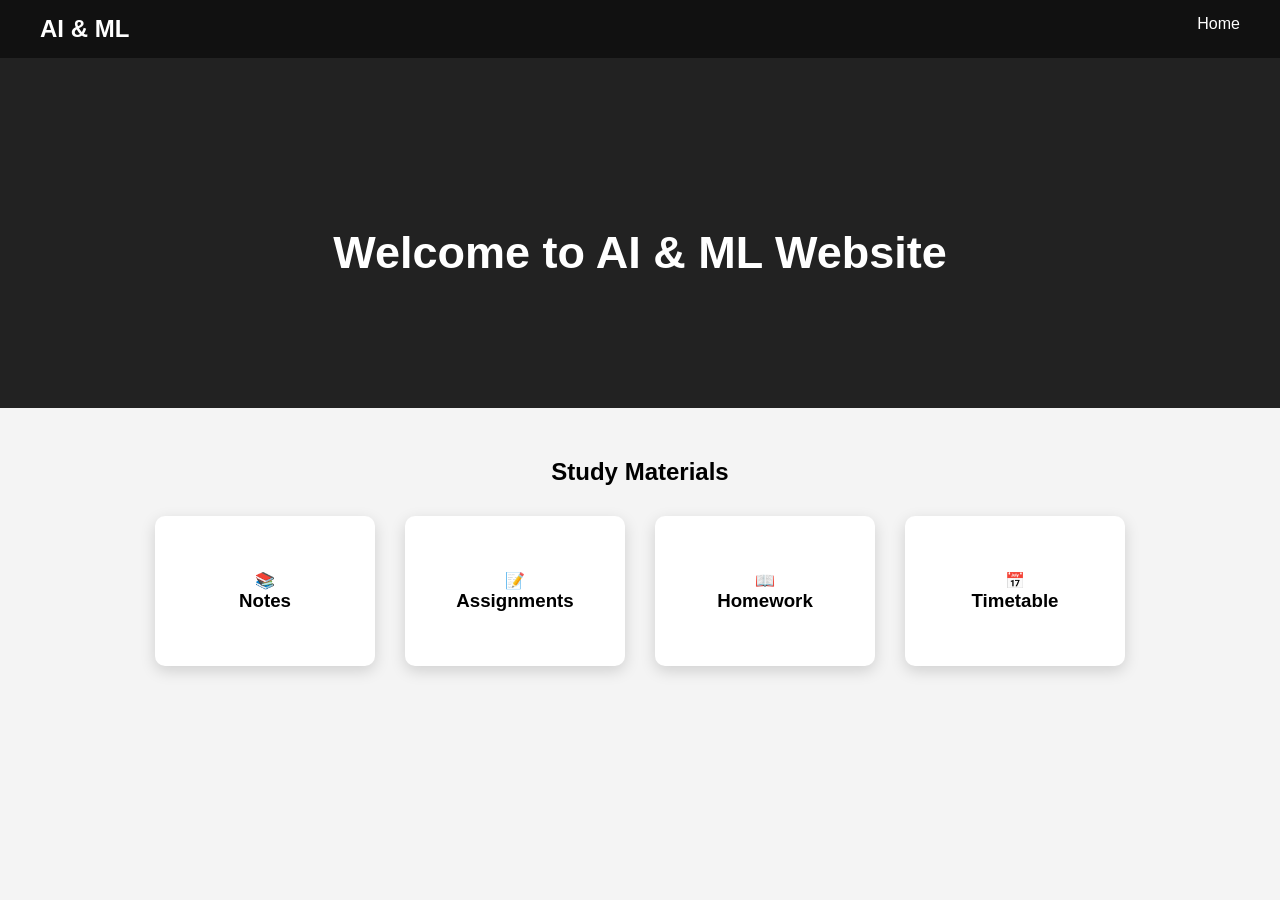
<file: AI/index.html>
<!DOCTYPE html>
<html>
<head>
    <title>AI & ML Website</title>
    <link rel="stylesheet" href="style.css">
</head>

<body>

<nav>
    <h2>AI & ML</h2>

    <ul>
        <li><a href="index.html">Home</a></li>
    </ul>
</nav>

<section class="hero">
    <h1>Welcome to AI & ML Website</h1>
</section>

<section class="materials">

<h2>Study Materials</h2>

<div class="cards">

<a href="notes.html" class="card">
📚
<h3>Notes</h3>
</a>

<a href="assignments.html" class="card">
📝
<h3>Assignments</h3>
</a>

<a href="homework.html" class="card">
📖
<h3>Homework</h3>
</a>

<a href="timetable.html" class="card">
📅
<h3>Timetable</h3>
</a>

</div>

</section>

</body>
</html>
</file>
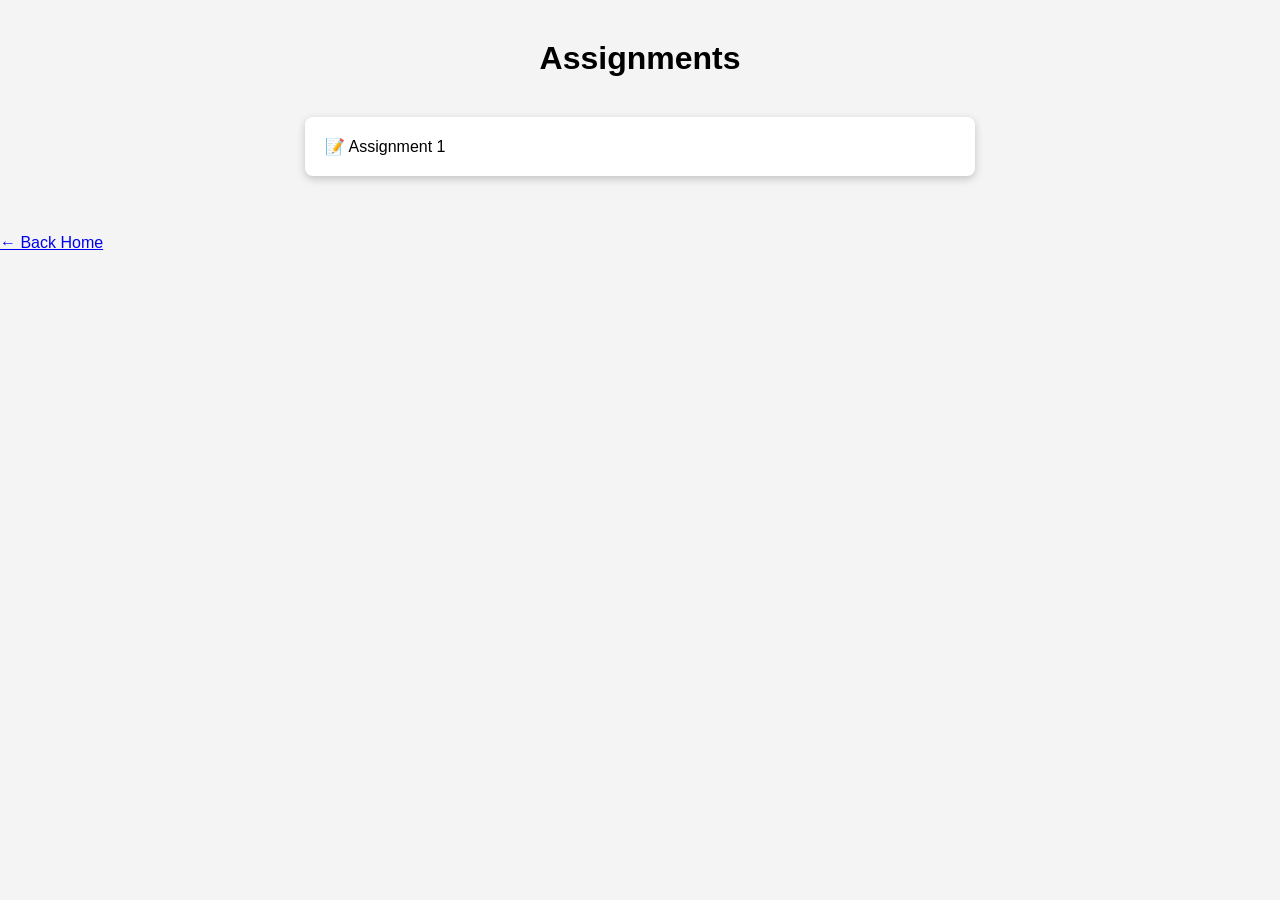
<file: AI/assignments.html>
<!DOCTYPE html>
<html>
<head>
<title>Assignments</title>
<link rel="stylesheet" href="style.css">
</head>

<body>

<h1>Assignments</h1>

<div class="files">

<a href="files\assignments\Week 1.pdf" target="_blank">
📝 Assignment 1
</a>


</div>

<br>

<a href="index.html">← Back Home</a>

</body>
</html>
</file>
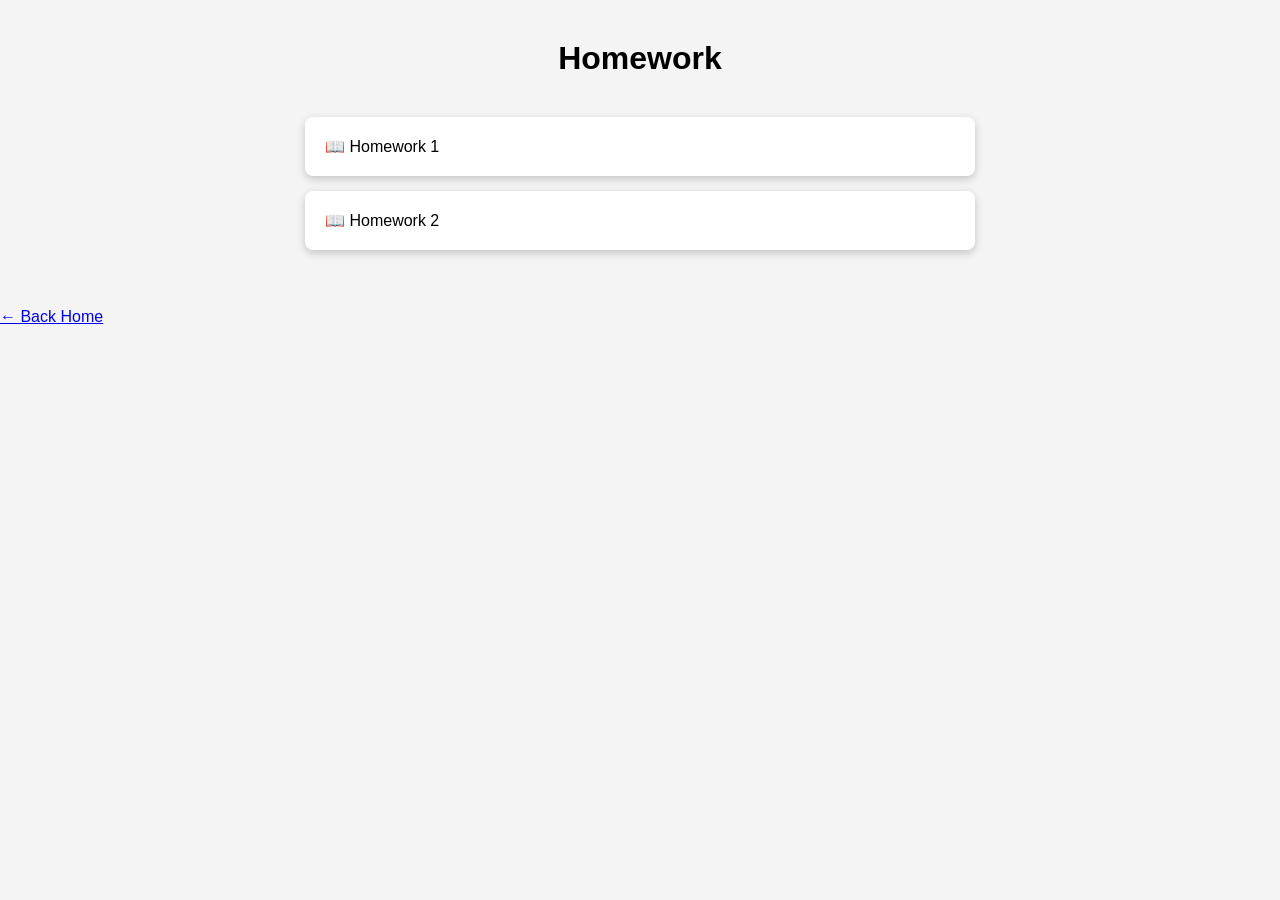
<file: AI/homework.html>
<!DOCTYPE html>
<html>
<head>
<title>Homework</title>
<link rel="stylesheet" href="style.css">
</head>

<body>

<h1>Homework</h1>

<div class="files">

<a href="files/homework/Homework1.pdf" target="_blank">
📖 Homework 1
</a>

<a href="files/homework/Homework2.pdf" target="_blank">
📖 Homework 2
</a>

</div>

<br>

<a href="index.html">← Back Home</a>

</body>
</html>
</file>
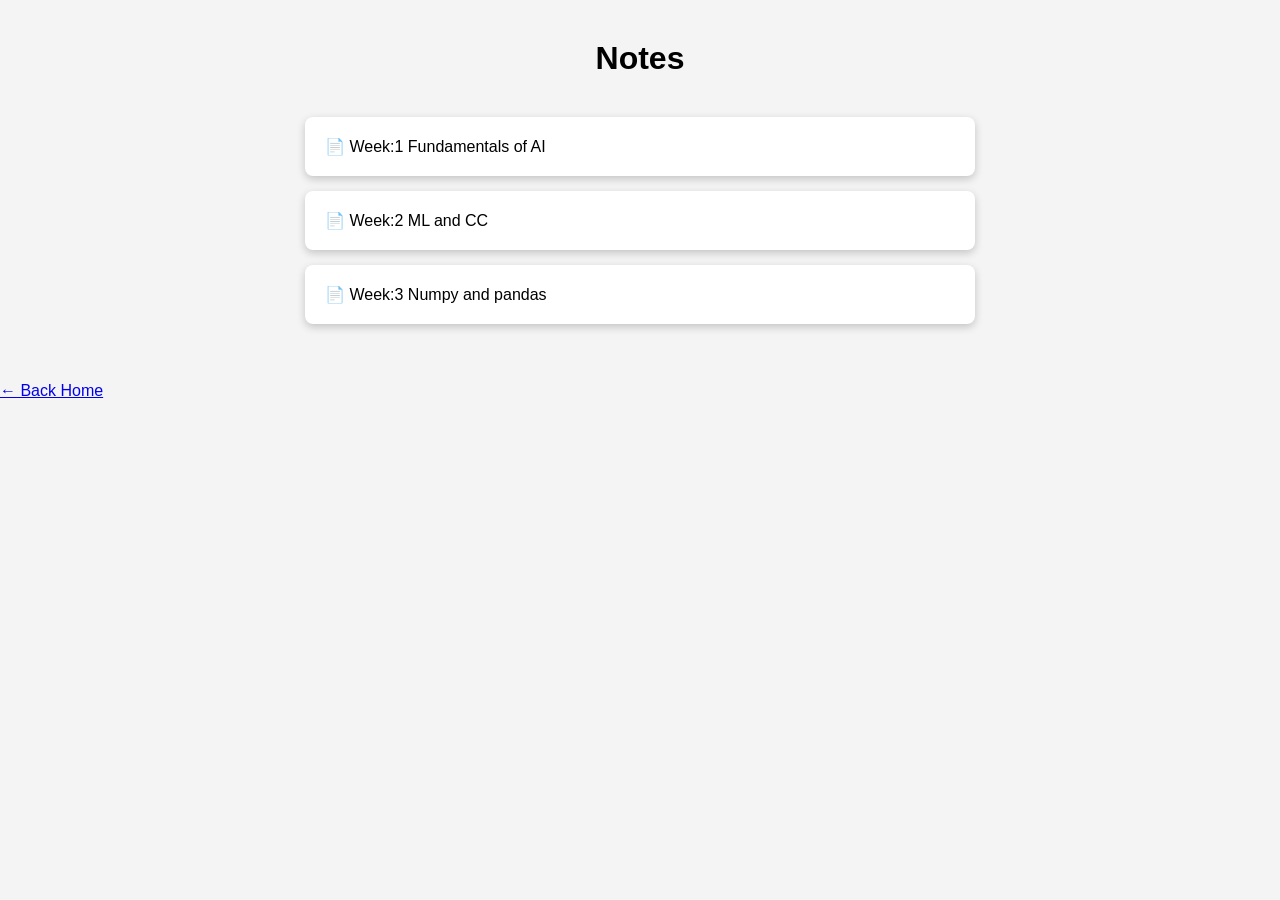
<file: AI/notes.html>
<!DOCTYPE html>
<html>
<head>
<title>Notes</title>
<link rel="stylesheet" href="style.css">
</head>

<body>

<h1>Notes</h1>

<div class="files">

<a href="files\notes\week-1.pdf" target="_blank">
📄 Week:1 Fundamentals of AI
</a>

<a href="files\notes\week-2.pdf" target="_blank">
📄 Week:2 ML and CC
</a>

<a href="files\notes\week-3.pdf" target="_blank">
📄 Week:3 Numpy and pandas
</a>

</div>

<br>

<a href="index.html">← Back Home</a>

</body>
</html>
</file>
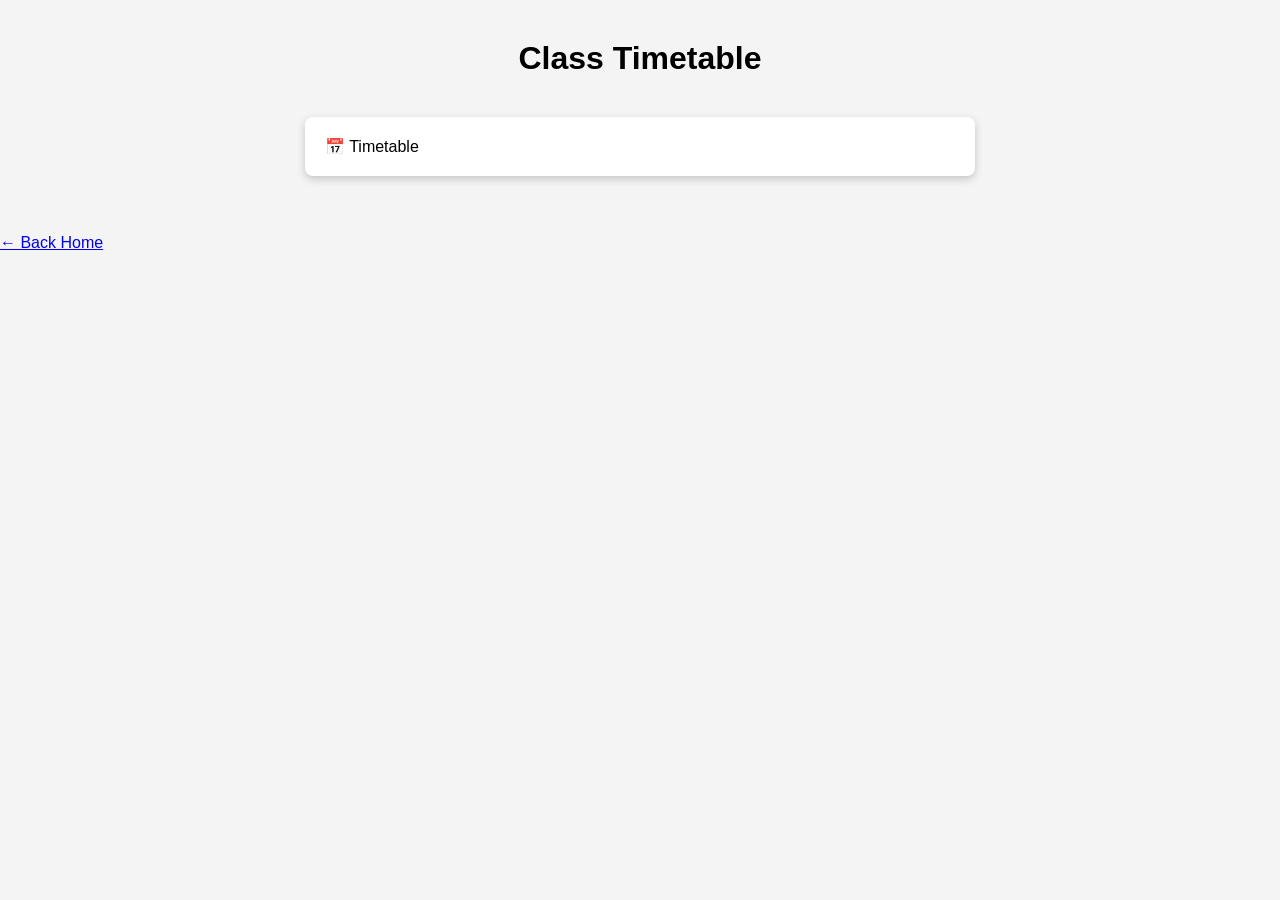
<file: AI/timetable.html>
<!DOCTYPE html>
<html>
<head>
<title>Timetable</title>
<link rel="stylesheet" href="style.css">
</head>

<body>

<h1>Class Timetable</h1>

<div class="files">

<a href="files\timetable\Timetable.pdf" target="_blank">
📅 Timetable
</a>

</div>

<br>

<a href="index.html">← Back Home</a>

</body>
</html>
</file>
<file: AI/style.css>
*{
    margin:0;
    padding:0;
    box-sizing:border-box;
    font-family:Arial,sans-serif;
}

body{
    background:#f4f4f4;
}

nav{
    background:#111;
    color:white;
    padding:15px 40px;
    display:flex;
    justify-content:space-between;
}

nav ul{
    list-style:none;
}

nav a{
    color:white;
    text-decoration:none;
}

.hero{
    height:350px;
    background:#222;
    color:white;
    display:flex;
    justify-content:center;
    align-items:center;
    font-size:30px;
}

.materials{
    padding:50px;
    text-align:center;
}

.cards{
    display:flex;
    justify-content:center;
    gap:30px;
    flex-wrap:wrap;
    margin-top:30px;
}

.card{
    width:220px;
    height:150px;
    background:white;
    border-radius:10px;
    box-shadow:0 5px 15px rgba(0,0,0,.15);
    display:flex;
    flex-direction:column;
    justify-content:center;
    align-items:center;
    text-decoration:none;
    color:#000;
    transition:0.3s;
}

.card:hover{
    transform:scale(1.05);
}

.files{
    width:700px;
    margin:40px auto;
}

.files a{
    display:block;
    background:white;
    margin:15px;
    padding:20px;
    text-decoration:none;
    color:black;
    border-radius:8px;
    box-shadow:0 3px 8px rgba(0,0,0,.2);
}

.files a:hover{
    background:#0d6efd;
    color:white;
}

h1{
    text-align:center;
    margin-top:40px;
}
</file>
